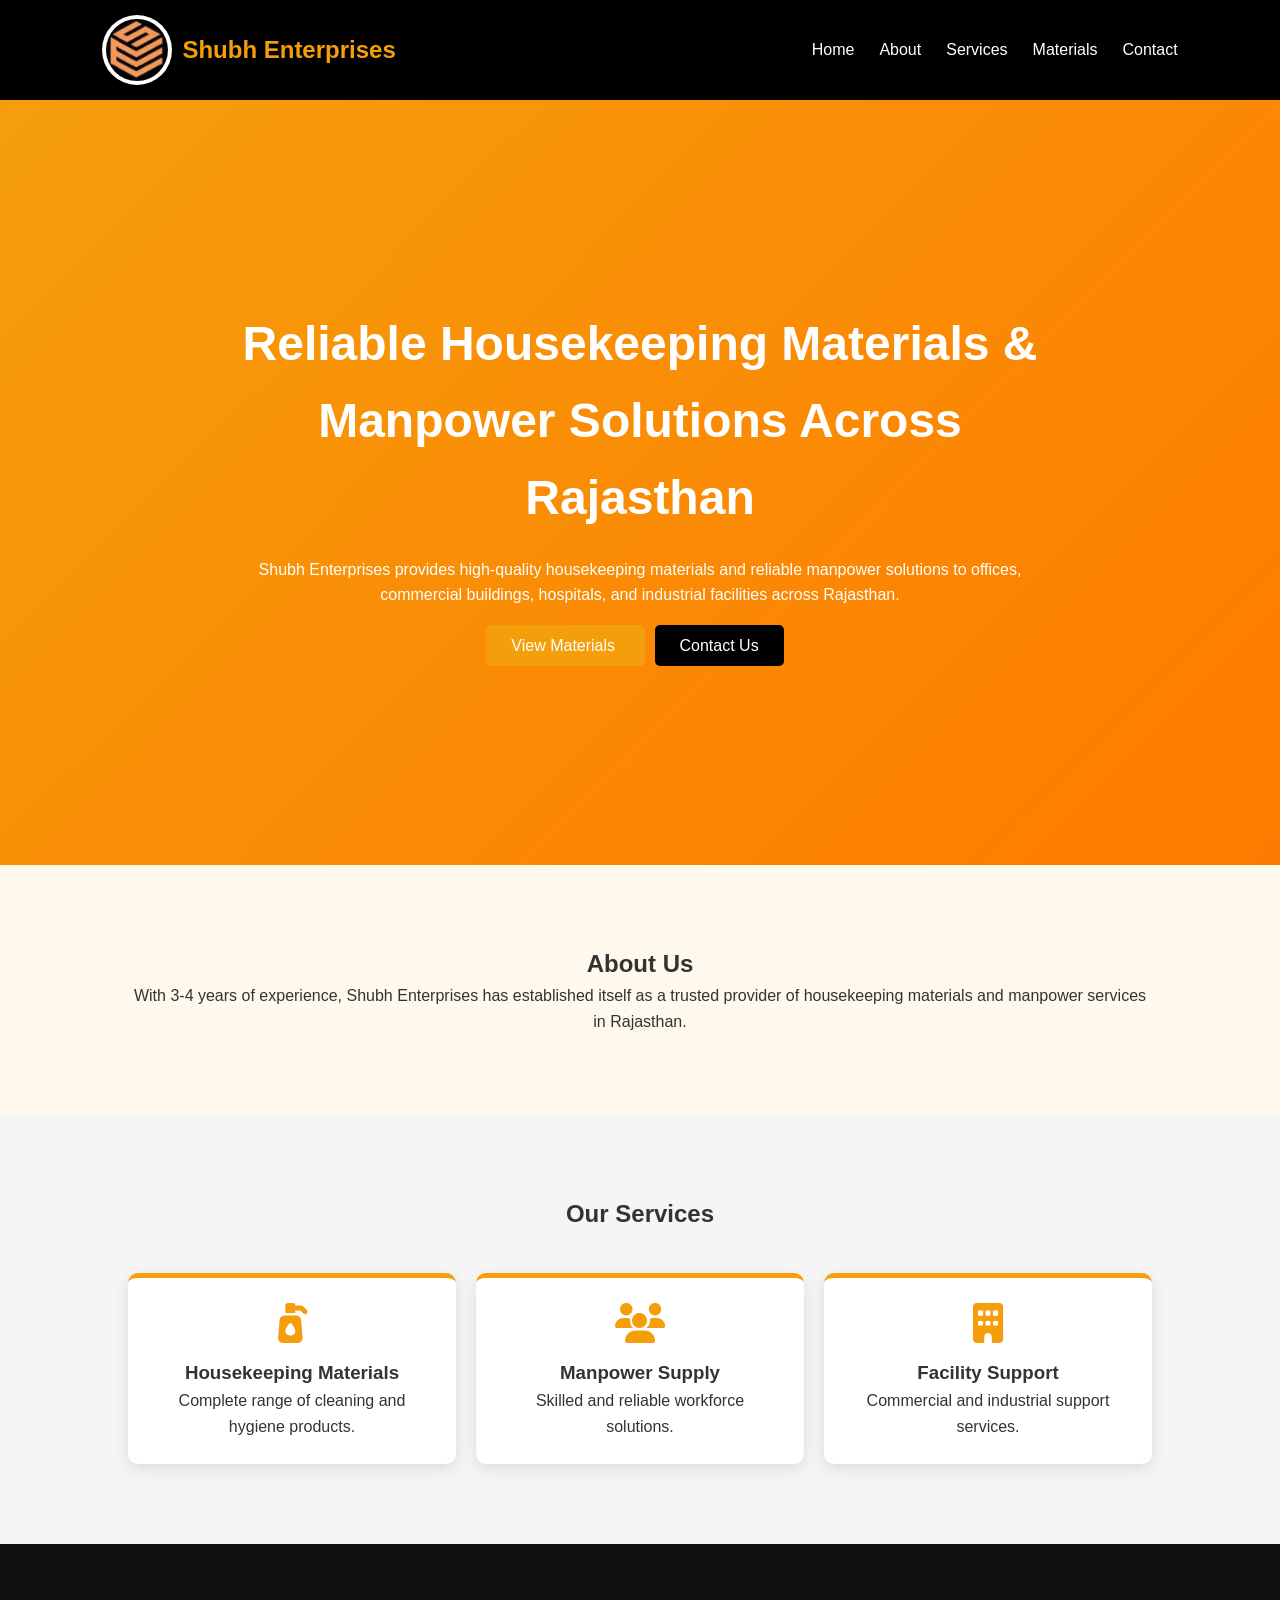
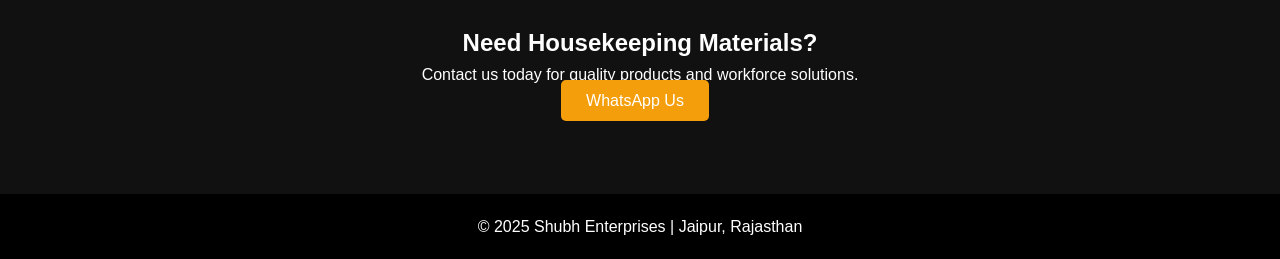
<file: index.html>
<!DOCTYPE html>
<html lang="en">
<head>
<meta charset="UTF-8">
<meta name="viewport" content="width=device-width, initial-scale=1.0">

<title>Shubh Enterprises | Housekeeping Materials & Manpower Supply</title>

<link rel="stylesheet" href="style.css">
<link rel="stylesheet"
href="https://cdnjs.cloudflare.com/ajax/libs/font-awesome/6.5.1/css/all.min.css">

</head>
<body>

<header>
    <nav class="navbar">

        <div class="logo">
            <img src="logo.png" alt="Shubh Enterprises">
            <h2>Shubh Enterprises</h2>
        </div>

        <button class="menu-toggle" onclick="toggleMenu()">
        ☰
        </button>

        <ul class="nav-links">
            <li><a href="index.html">Home</a></li>
            <li><a href="about.html">About</a></li>
            <li><a href="services.html">Services</a></li>
            <li><a href="catalog.html">Materials</a></li>
            <li><a href="contact.html">Contact</a></li>
        </ul>

    </nav>
</header>

<section class="hero">

    <div class="hero-content">

        <h1>
            Reliable Housekeeping Materials &
            Manpower Solutions Across Rajasthan
        </h1>

        <p>
            Shubh Enterprises provides high-quality housekeeping
            materials and reliable manpower solutions to offices,
            commercial buildings, hospitals, and industrial facilities
            across Rajasthan.
        </p>

        <div class="hero-buttons">
            <a href="catalog.html" class="btn">
                View Materials
            </a>

            <a href="contact.html" class="btn btn-outline">
                Contact Us
            </a>
        </div>

    </div>

</section>

<section class="about-preview">

    <h2>About Us</h2>

    <p>
        With 3-4 years of experience, Shubh Enterprises has
        established itself as a trusted provider of housekeeping
        materials and manpower services in Rajasthan.
    </p>

</section>

<section class="services-preview">

    <h2>Our Services</h2>

    <div class="service-grid">

        <div class="card">
            <i class="fas fa-pump-soap"></i>
            <h3>Housekeeping Materials</h3>
            <p>
                Complete range of cleaning and hygiene products.
            </p>
        </div>

        <div class="card">
            <i class="fas fa-users"></i>
            <h3>Manpower Supply</h3>
            <p>
                Skilled and reliable workforce solutions.
            </p>
        </div>

        <div class="card">
            <i class="fas fa-building"></i>
            <h3>Facility Support</h3>
            <p>
                Commercial and industrial support services.
            </p>
        </div>

    </div>

</section>

<section class="cta">

    <h2>Need Housekeeping Materials?</h2>

    <p>
        Contact us today for quality products and workforce solutions.
    </p>

    <a href="https://wa.me/919001890357" target="_blank" class="btn">
        WhatsApp Us
    </a>

</section>

<footer>

    <p>
        © 2025 Shubh Enterprises | Jaipur, Rajasthan
    </p>

</footer>

<script src="script.js"></script>    

</body>
</html>
</file>
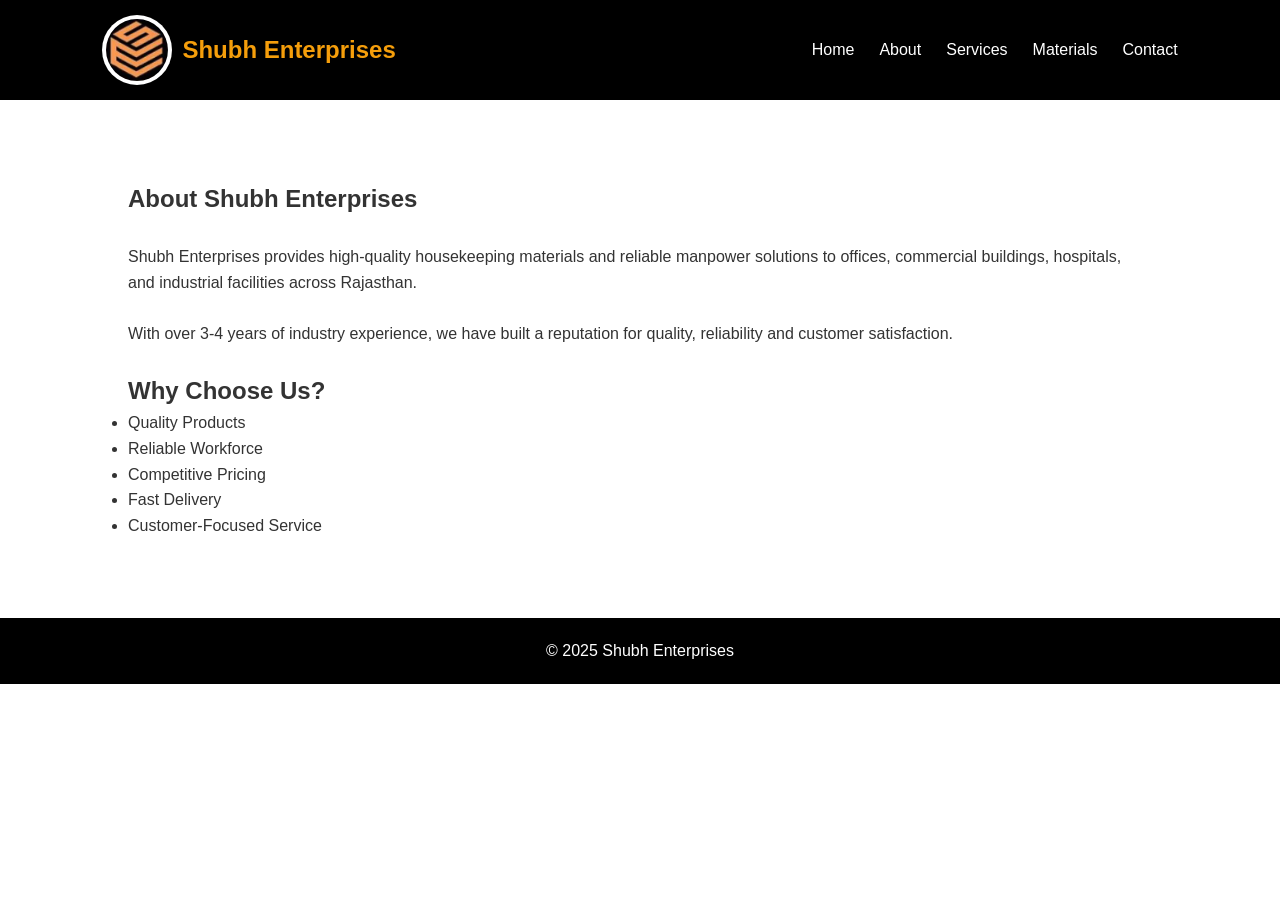
<file: about.html>
<!DOCTYPE html>
<html lang="en">
<head>

<meta charset="UTF-8">
<meta name="viewport" content="width=device-width, initial-scale=1.0">

<title>About Us | Shubh Enterprises</title>

<link rel="stylesheet" href="style.css">

</head>
<body>

<header>

<nav class="navbar">

<div class="logo">
<img src="logo.png" alt="Logo">
<h2>Shubh Enterprises</h2>
</div>

<button class="menu-toggle" onclick="toggleMenu()">
☰
</button>

<ul class="nav-links">
<li><a href="index.html">Home</a></li>
<li><a href="about.html">About</a></li>
<li><a href="services.html">Services</a></li>
<li><a href="catalog.html">Materials</a></li>
<li><a href="contact.html">Contact</a></li>
</ul>

</nav>

</header>

<section style="padding:80px 10%;">

<h1>About Shubh Enterprises</h1>

<br>

<p>

Shubh Enterprises provides high-quality
housekeeping materials and reliable manpower
solutions to offices, commercial buildings,
hospitals, and industrial facilities across Rajasthan.

</p>

<br>

<p>

With over 3-4 years of industry experience,
we have built a reputation for quality,
reliability and customer satisfaction.

</p>

<br>

<h2>Why Choose Us?</h2>

<ul>

<li>Quality Products</li>
<li>Reliable Workforce</li>
<li>Competitive Pricing</li>
<li>Fast Delivery</li>
<li>Customer-Focused Service</li>

</ul>

</section>

<footer>

<p>
© 2025 Shubh Enterprises
</p>

</footer>

<script src="script.js"></script>
  
</body>
</html>
</file>
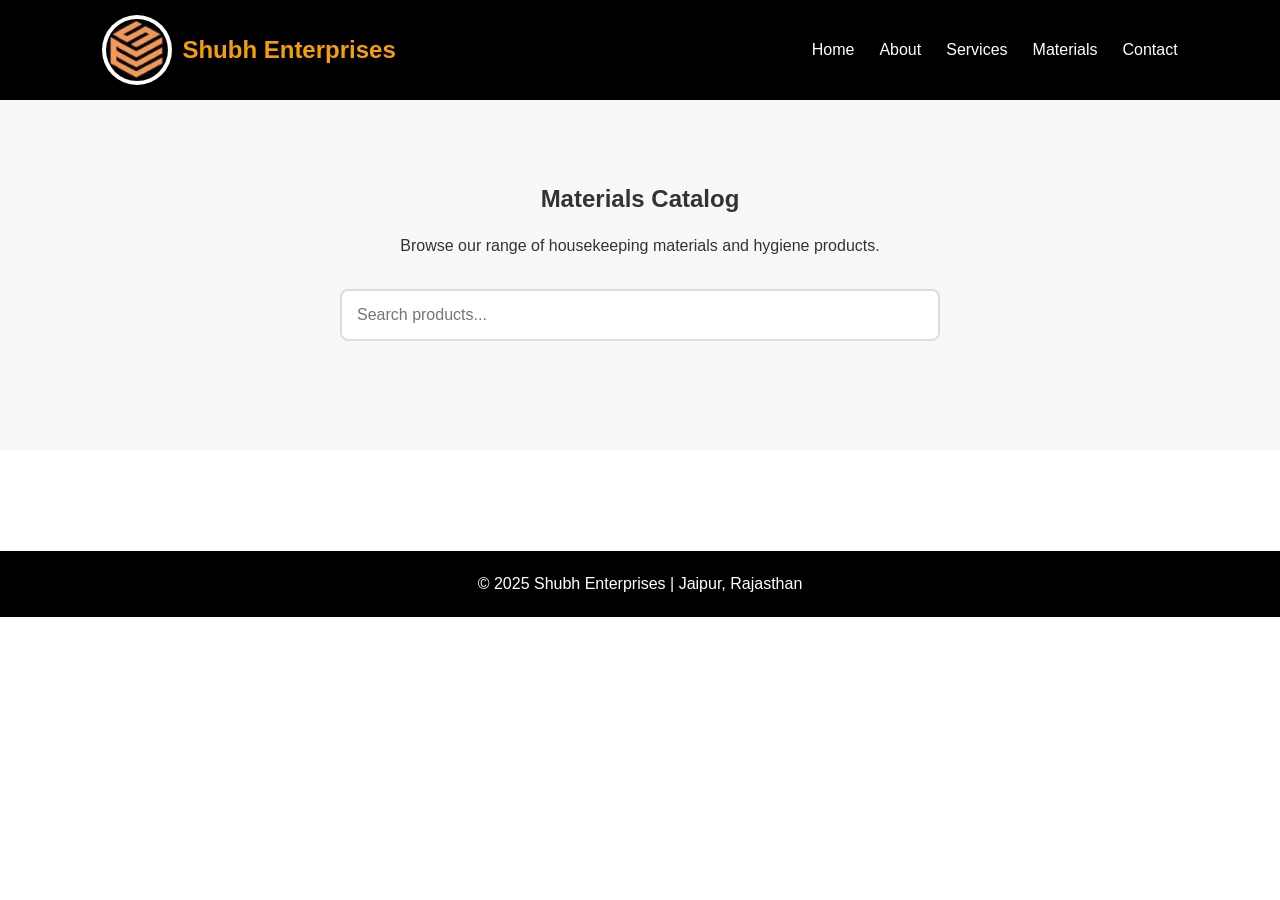
<file: catalog.html>
<!DOCTYPE html>
<html lang="en">
<head>
<meta charset="UTF-8">
<meta name="viewport" content="width=device-width, initial-scale=1.0">

<title>Materials Catalog | Shubh Enterprises</title>

<link rel="stylesheet" href="style.css">

<style>

.catalog-header{
    padding:80px 10%;
    text-align:center;
    background:#f8f8f8;
}

.catalog-header h1{
    margin-bottom:15px;
}

.search-container{
    max-width:600px;
    margin:30px auto;
}

#searchInput{
    width:100%;
    padding:15px;
    font-size:16px;
    border:2px solid #ddd;
    border-radius:8px;
    outline:none;
}

#searchInput:focus{
    border-color:#f59e0b;
}

.catalog-grid{
    display:grid;
    grid-template-columns:repeat(auto-fit,minmax(250px,1fr));
    gap:25px;
    padding:50px 10%;
}

.product-card{
    background:#fff;
    border-radius:12px;
    overflow:hidden;
    box-shadow:0 4px 12px rgba(0,0,0,0.1);
    transition:.3s;
}

.product-card:hover{
    transform:translateY(-5px);
}

.product-image{
    height:180px;
    background:#ececec;
    display:flex;
    align-items:center;
    justify-content:center;
    font-size:50px;
}

.product-info{
    padding:20px;
}

.product-info h3{
    margin-bottom:10px;
}

.product-category{
    color:#f59e0b;
    font-weight:bold;
    margin-bottom:10px;
}

.no-results{
    text-align:center;
    padding:50px;
    display:none;
}

</style>

</head>
<body>

<header>
    <nav class="navbar">

        <div class="logo">
            <img src="logo.png" alt="Shubh Enterprises">
            <h2>Shubh Enterprises</h2>
        </div>

        <button class="menu-toggle" onclick="toggleMenu()">
            ☰
        </button>

        <ul class="nav-links">
            <li><a href="index.html">Home</a></li>
            <li><a href="about.html">About</a></li>
            <li><a href="services.html">Services</a></li>
            <li><a href="catalog.html">Materials</a></li>
            <li><a href="contact.html">Contact</a></li>
        </ul>

    </nav>
</header>

<section class="catalog-header">

    <h1>Materials Catalog</h1>

    <p>
        Browse our range of housekeeping materials and hygiene products.
    </p>

    <div class="search-container">
        <input
            type="text"
            id="searchInput"
            placeholder="Search products..."
        >
    </div>

</section>

<section class="catalog-grid" id="productContainer">
</section>

<div class="no-results" id="noResults">
    <h3>No products found.</h3>
</div>

<footer>
    <p>
        © 2025 Shubh Enterprises | Jaipur, Rajasthan
    </p>
</footer>

<script src="products.js"></script>

<script>

const container = document.getElementById("productContainer");
const searchInput = document.getElementById("searchInput");
const noResults = document.getElementById("noResults");

function renderProducts(productList){

    container.innerHTML = "";

    if(productList.length === 0){
        noResults.style.display = "block";
        return;
    }

    noResults.style.display = "none";

    productList.forEach(product => {

        const card = document.createElement("div");

        card.classList.add("product-card");

        card.innerHTML = `
            <div class="product-image">
                <img src="${product.image}" alt="${product.name}">
            </div>

            <div class="product-info">

                <h3>${product.name}</h3>

                <p class="product-category">
                    ${product.category}
                </p>

                <p>
                    High-quality housekeeping material supplied by
                    Shubh Enterprises.
                </p>

            </div>
        `;

        container.appendChild(card);

    });

}

renderProducts(products);

searchInput.addEventListener("keyup", () => {

    const searchTerm =
    searchInput.value.toLowerCase();

    const filteredProducts =
    products.filter(product =>

        product.name.toLowerCase().includes(searchTerm) ||

        product.category.toLowerCase().includes(searchTerm)

    );

    renderProducts(filteredProducts);

});

</script>

<script src="script.js"></script>
    
</body>
</html>
</file>
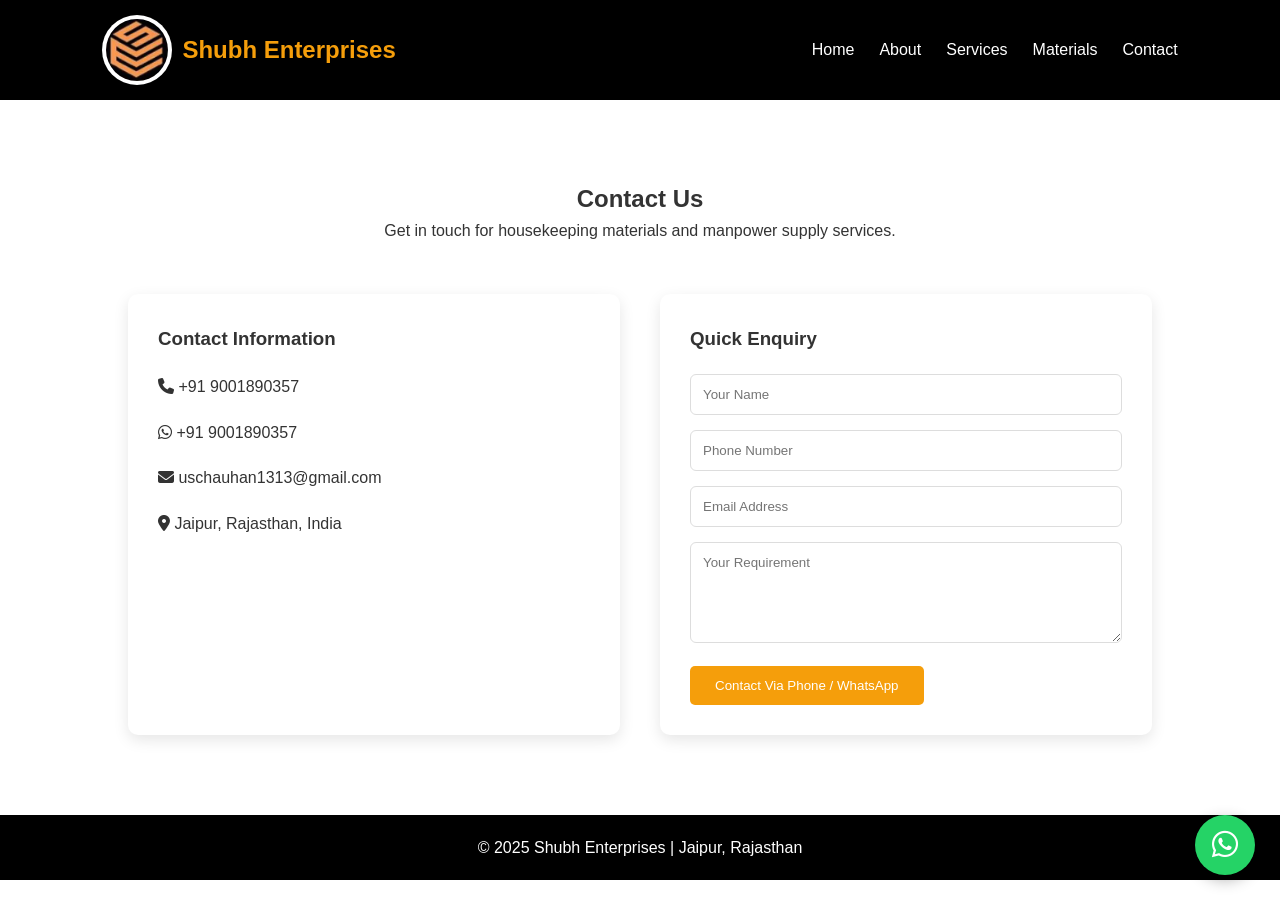
<file: contact.html>
<!DOCTYPE html>
<html lang="en">
<head>

<meta charset="UTF-8">
<meta name="viewport" content="width=device-width, initial-scale=1.0">

<title>Contact Us | Shubh Enterprises</title>

<link rel="stylesheet" href="style.css">

<link rel="stylesheet"
href="https://cdnjs.cloudflare.com/ajax/libs/font-awesome/6.5.1/css/all.min.css">

<style>

.contact-section{
    padding:80px 10%;
}

.contact-title{
    text-align:center;
    margin-bottom:50px;
}

.contact-container{
    display:grid;
    grid-template-columns:1fr 1fr;
    gap:40px;
}

.contact-card{
    background:white;
    padding:30px;
    border-radius:10px;
    box-shadow:0 5px 15px rgba(0,0,0,.1);
}

.contact-card h3{
    margin-bottom:20px;
}

.contact-item{
    margin-bottom:20px;
}

.contact-item a{
    text-decoration:none;
    color:#333;
}

.contact-form input,
.contact-form textarea{
    width:100%;
    padding:12px;
    margin-bottom:15px;
    border:1px solid #ddd;
    border-radius:6px;
}

.contact-form button{
    border:none;
    cursor:pointer;
}

.whatsapp-float{
    position:fixed;
    width:60px;
    height:60px;
    bottom:25px;
    right:25px;
    background:#25D366;
    color:white;
    border-radius:50%;
    text-align:center;
    font-size:30px;
    line-height:60px;
    z-index:1000;
    text-decoration:none;
    box-shadow:0 5px 15px rgba(0,0,0,.3);
}

@media(max-width:768px){

.contact-container{
    grid-template-columns:1fr;
}

}

</style>

</head>
<body>

<header>

<nav class="navbar">

<div class="logo">
<img src="logo.png" alt="Logo">
<h2>Shubh Enterprises</h2>
</div>

<button class="menu-toggle" onclick="toggleMenu()">
☰
</button>
    
<ul class="nav-links">
<li><a href="index.html">Home</a></li>
<li><a href="about.html">About</a></li>
<li><a href="services.html">Services</a></li>
<li><a href="catalog.html">Materials</a></li>
<li><a href="contact.html">Contact</a></li>
</ul>

</nav>

</header>

<section class="contact-section">

<div class="contact-title">

<h1>Contact Us</h1>

<p>
Get in touch for housekeeping materials
and manpower supply services.
</p>

</div>

<div class="contact-container">

<div class="contact-card">

<h3>Contact Information</h3>

<div class="contact-item">
<i class="fas fa-phone"></i>
<a href="tel:+919001890357">
+91 9001890357
</a>
</div>

<div class="contact-item">
<i class="fab fa-whatsapp"></i>
<a href="https://wa.me/919001890357">
+91 9001890357
</a>
</div>

<div class="contact-item">
<i class="fas fa-envelope"></i>
<a href="mailto:uschauhan1313@gmail.com">
uschauhan1313@gmail.com
</a>
</div>

<div class="contact-item">
<i class="fas fa-location-dot"></i>
Jaipur, Rajasthan, India
</div>

</div>

<div class="contact-card">

<h3>Quick Enquiry</h3>

<form class="contact-form">

<input
type="text"
placeholder="Your Name">

<input
type="tel"
placeholder="Phone Number">

<input
type="email"
placeholder="Email Address">

<textarea
rows="5"
placeholder="Your Requirement"></textarea>

<button class="btn">
Contact Via Phone / WhatsApp
</button>

</form>

</div>

</div>

</section>

<footer>

<p>
© 2025 Shubh Enterprises | Jaipur, Rajasthan
</p>

</footer>

<a
href="https://wa.me/919001890357"
class="whatsapp-float"
target="_blank">

<i class="fab fa-whatsapp"></i>

</a>

<script src="script.js"></script>
    
</body>
</html>
</file>
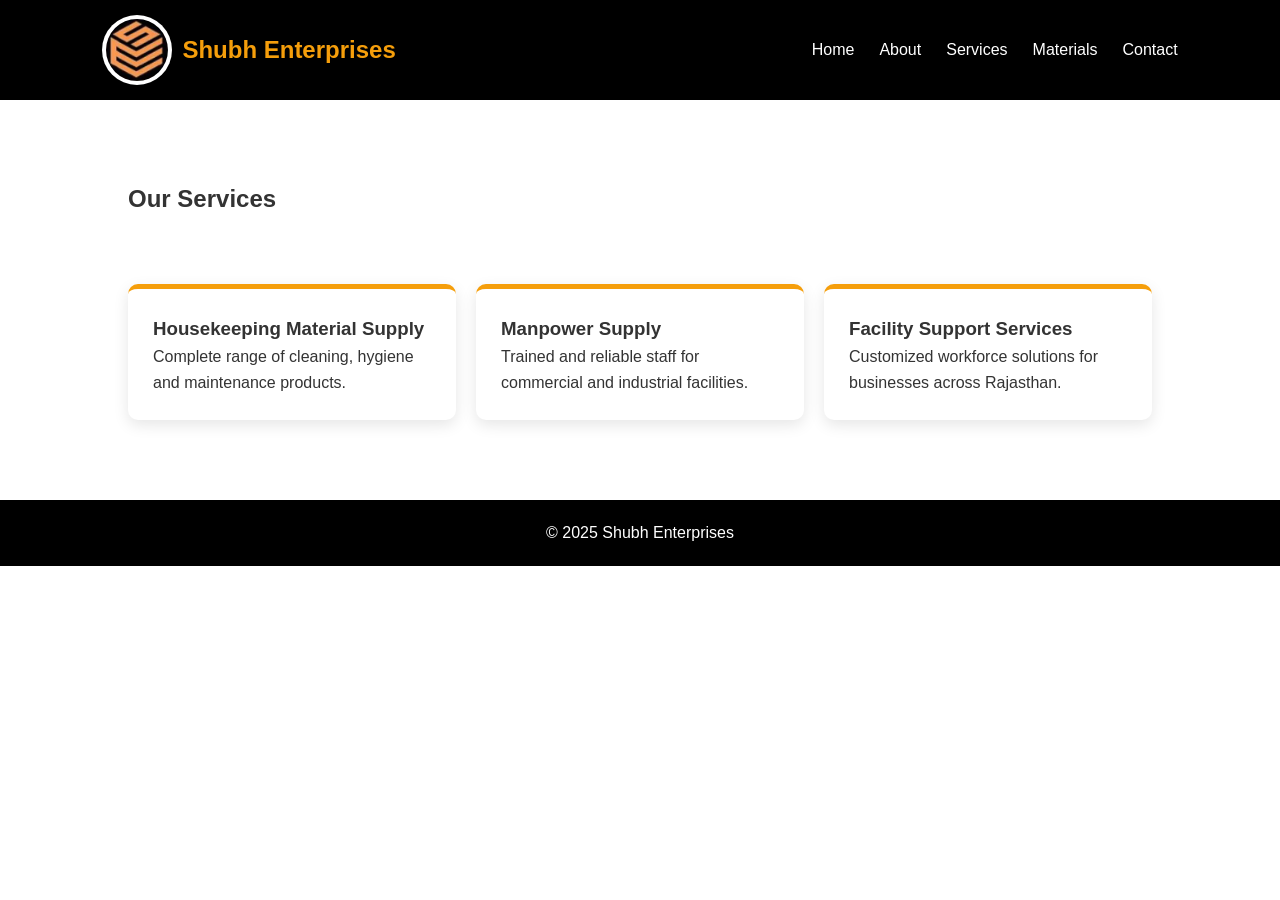
<file: services.html>
<!DOCTYPE html>
<html lang="en">
<head>

<meta charset="UTF-8">
<meta name="viewport" content="width=device-width, initial-scale=1.0">

<title>Services | Shubh Enterprises</title>

<link rel="stylesheet" href="style.css">

</head>
<body>

<header>

<nav class="navbar">

<div class="logo">
<img src="logo.png" alt="Logo">
<h2>Shubh Enterprises</h2>
</div>

<button class="menu-toggle" onclick="toggleMenu()">
☰
</button>
  
<ul class="nav-links">
<li><a href="index.html">Home</a></li>
<li><a href="about.html">About</a></li>
<li><a href="services.html">Services</a></li>
<li><a href="catalog.html">Materials</a></li>
<li><a href="contact.html">Contact</a></li>
</ul>

</nav>

</header>

<section style="padding:80px 10%;">

<h1>Our Services</h1>

<br>

<div class="service-grid">

<div class="card">

<h3>Housekeeping Material Supply</h3>

<p>
Complete range of cleaning,
hygiene and maintenance products.
</p>

</div>

<div class="card">

<h3>Manpower Supply</h3>

<p>
Trained and reliable staff for
commercial and industrial facilities.
</p>

</div>

<div class="card">

<h3>Facility Support Services</h3>

<p>
Customized workforce solutions
for businesses across Rajasthan.
</p>

</div>

</div>

</section>

<footer>

<p>
© 2025 Shubh Enterprises
</p>

</footer>

<script src="script.js"></script>
  
</body>
</html>
</file>
<file: style.css>
*{
    margin:0;
    padding:0;
    box-sizing:border-box;
    font-family:Arial,sans-serif;
}

body{
    line-height:1.6;
    color:#333;
}

.navbar{
    display:flex;
    justify-content:space-between;
    align-items:center;
    padding:15px 8%;
    background:#000;
}

.logo{
    display:flex;
    align-items:center;
    gap:10px;
}

.logo img{
    width:70px;
    height:70px;
    object-fit:contain;
    background:white;
    border-radius:50%;
    padding:4px;
}

.logo h2{
    color:#f59e0b;
}

.nav-links{
    display:flex;
    list-style:none;
    gap:25px;
}

.nav-links a{
    color:white;
    text-decoration:none;
}

.hero{
    min-height:85vh;
    display:flex;
    align-items:center;
    justify-content:center;
    text-align:center;
    padding:40px;

    background:linear-gradient(
        135deg,
        #f59e0b,
        #ff7a00
    );

    color:white;
}

.hero-content{
    max-width:800px;
}

.hero h1{
    font-size:3rem;
    margin-bottom:20px;
}

.hero p{
    margin-bottom:25px;
}

.btn{
    background:#f59e0b;
    color:white;
    text-decoration:none;
    padding:12px 25px;
    border-radius:5px;
    margin-right:10px;
}

.btn-outline{
    background:black;
}

.about-preview,
.services-preview,
.cta{
    padding:80px 10%;
    text-align:center;
}

.service-grid{
    margin-top:40px;
    display:grid;
    grid-template-columns:repeat(auto-fit,minmax(250px,1fr));
    gap:20px;
}

.card{
    background:white;
    padding:25px;
    border-radius:10px;
    box-shadow:0 5px 15px rgba(0,0,0,.1);
}

.card i{
    font-size:40px;
    color:#f59e0b;
    margin-bottom:15px;
}

footer{
    background:black;
    color:white;
    text-align:center;
    padding:20px;
}

/* Fade Animations */

.card{
opacity:0;
transform:translateY(30px);
transition:.6s ease;
}

.card.show{
opacity:1;
transform:translateY(0);
}

/* Hover Effects */

.nav-links a{
transition:.3s;
}

.nav-links a:hover{
color:#f59e0b;
}

.btn{
transition:.3s;
}

.btn:hover{
transform:translateY(-3px);
}

/* Smooth Scroll */

html{
scroll-behavior:smooth;
}

.about-preview{
    background:#fff8ec;
}

.services-preview{
    background:#f5f5f5;
}

.cta{
    background:#111;
    color:white;
}

.card{
    background:white;
    border-top:5px solid #f59e0b;
}

.card:hover{
    transform:translateY(-8px);
}

.menu-toggle{
    display:none;
}

@media (max-width:768px){

    .menu-toggle{
        display:block;
        background:none;
        border:none;
        color:white;
        font-size:30px;
        cursor:pointer;
    }

    .nav-links{
        display:none;
        width:100%;
        flex-direction:column;
        text-align:center;
        margin-top:15px;
    }

    .nav-links.active{
        display:flex;
    }

    .navbar{
        flex-wrap:wrap;
    }

}


.product-image img{
    width:100%;
    height:180px;
    object-fit:cover;
}
</file>
